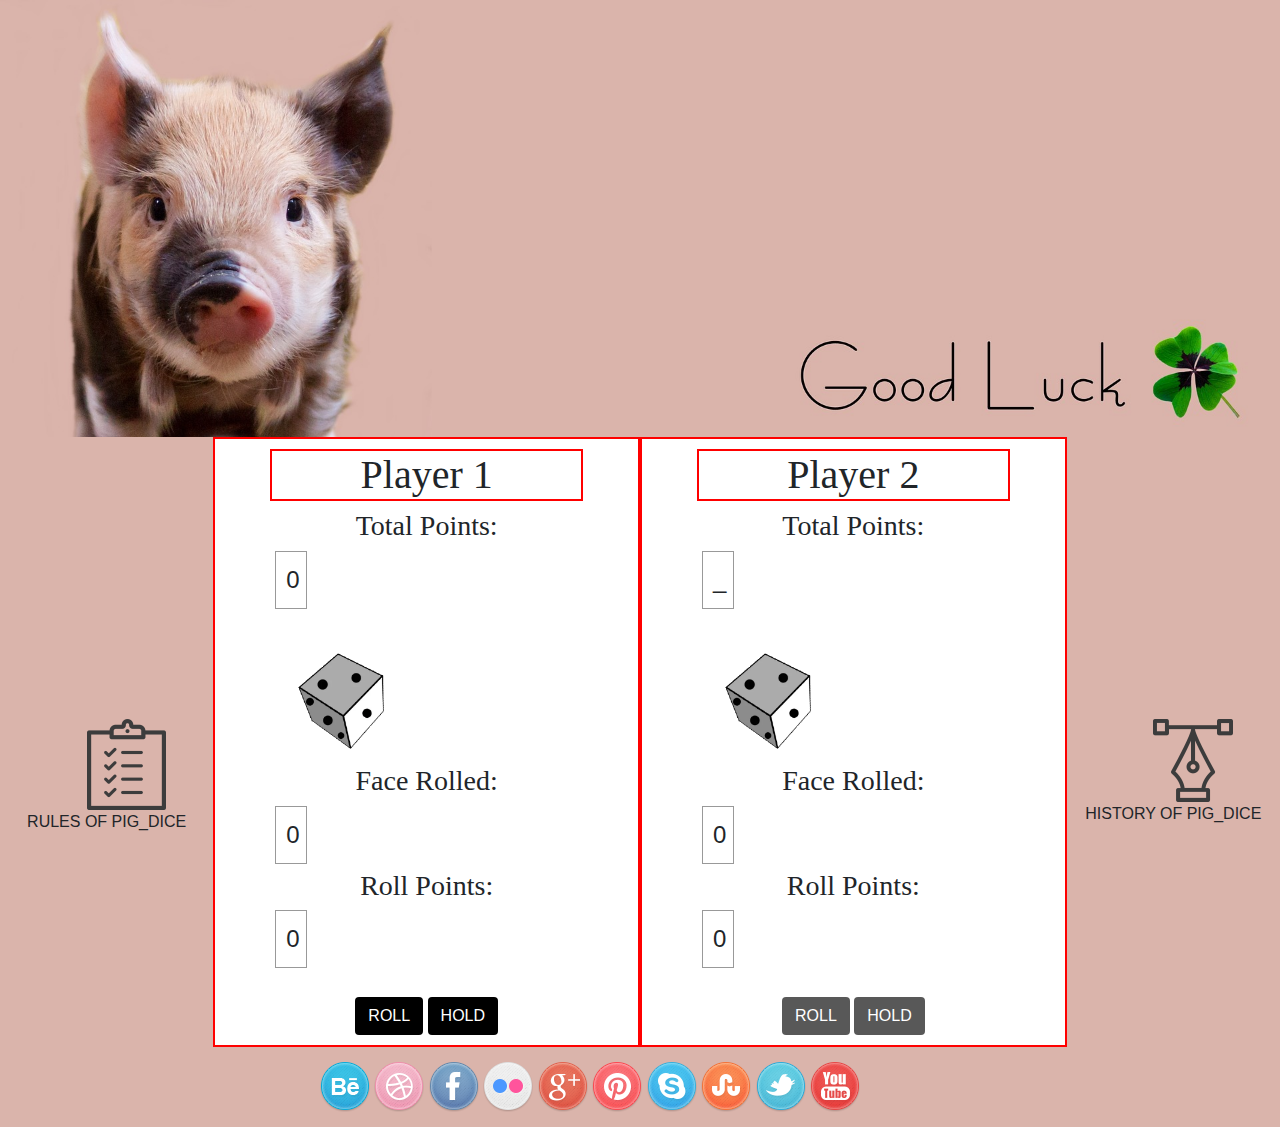
<file: game.html>
<!DOCTYPE html>
<html lang="en">

<head>
    <meta charset="UTF-8">
    <meta name="viewport" content="width=device-width, initial-scale=1.0">
    <meta http-equiv="X-UA-Compatible" content="ie=edge">
    <title>the_game</title>
    <link href="https://stackpath.bootstrapcdn.com/bootstrap/4.3.1/css/bootstrap.min.css" rel="stylesheet"
        integrity="sha384-ggOyR0iXCbMQv3Xipma34MD+dH/1fQ784/j6cY/iJTQUOhcWr7x9JvoRxT2MZw1T" crossorigin="anonymous">
    <link rel="stylesheet" href="css/game.css">
    <script src="https://code.jquery.com/jquery-3.4.1.min.js"
        integrity="sha256-CSXorXvZcTkaix6Yvo6HppcZGetbYMGWSFlBw8HfCJo=" crossorigin="anonymous"></script>
    <script src="js/game.js"></script>
</head>

<body>
    <img src="images/piglet-3045288_1920.jpg" alt="goodluck" style="width:100%; height:auto;">
    <div class='all'>
        <div class='container-fluid'>
            <div class='row'>
                <div class='col-md-2'>
                    <div id='l_portal'>
                        <div class='b_rules'>
                            <img id='rules' src="images/services_icons/product_icon.png" alt="icon2">
                        </div>
                        <p id='l_rules'>RULES OF PIG_DICE</p>
                    </div>
                    <div class='g_portal_1'>
                        <div class='b_game'>
                            <img id='game' src="images/services_icons/dev_icon.png" alt="icon2">
                        </div>
                        <p id='l_game'>GO TO PIG_DICE GAME</p>
                    </div>
                </div>
                <div id='col-md-8-r' class='col-md-8'>
                    <h1>PAY KEEN ATTENTION YE PLAYER</h1>
                    <h2 id='behold'>FOR BEHOLD!</h2>
                    <h3>I PRESENT TO THEE:</h3>
                    <h4>THE RULES OF PIG_DICE</h4>
                    <p>Whether you are stuck in a waiting room, needing entertainment at a restaurant, or looking for a
                        simple game to play while on vacation, Pig is the perfect way to pass the time with family. And
                        all you need is one six-sided die and a way to keep score.</p>
                    <p>Pig is considered a jeopardy game, where you risk everything to see if you can win more. The
                        numbers on the die (except for "1") each represent points that can accumulate—the winner is the
                        first player to reach 100 points. </p>
                    <br>
                    <h2>Number of Players</h2>
                    <p>The game of Pig is best with two players, but it can work with more people. Just keep in mind
                        that the downtime between turns grows longer with each additional player, which could be
                        challenging for the little ones.
                    </p>
                    <br>
                    <h2>Game Rules</h2>
                    <p>On a turn, a player rolls the die repeatedly. The goal is to accumulate as many points as
                        possible, adding up the numbers rolled on the die. However, if a player rolls a 1, the player's
                        turn is over and any points they have accumulated during this turn are forfeited. Rolling a 1
                        doesn't wipe out your entire score from previous turns, just the total earned during that
                        particular roll.</p>
                    <p>A player can also choose to hold (stop rolling the die) if they do not want to take a chance of
                        rolling a 1 and losing all of their points from this turn. If the player chooses to hold, all of
                        the points rolled during that turn are added to his or her score.</p>
                    <p>When a player reaches a total of 100 or more points, the game ends and that player is the winner.
                    </p>
                    <br>
                    <h2>Scoring Examples</h2>
                    <p>Here are two examples of how to keep score in Pig:</p>
                    <p>Example 1: Sherri rolls a 3 and decides to continue rolling. She rolls seven more times, getting
                        a 6, 6, 6, 4, 5, 6, and then 1. Because she rolled a 1, Sherri's turn is over and she earns 0
                        points for this turn.</p>
                    <p>Example 2: Craig rolls a 6 and decides to continue. He then chooses to roll four more times,
                        getting a 3, 4, 2, and 6. He decides to hold (and not take a chance of getting a 1). Craig earns
                        21 points for this turn (6+3+4+2+6 = 21).</p>
                </div>
                <div id='col-md-8-h' class="col-md-8">
                    <h1>PAY KEEN ATTENTION YE PLAYER</h1>
                    <h2 id='behold'>FOR BEHOLD!</h2>
                    <h3>I PRESENT TO THEE:</h3>
                    <h4>THE HISTORY OF PIG_DICE</h4>
                    <p>Pig is a simple dice game first described in print by John Scarne in 1945. As with many games of
                        folk origin, Pig is played with many rule variations. Commercial variants of Pig include Pass
                        the Pigs, Pig Dice, and Skunk. Pig is commonly used by mathematics teachers to teach probability
                        concepts.</p>
                    <p>Pig is one of a family of dice games described by Reiner Knizia as "jeopardy dice games". For
                        jeopardy dice games, the dominant type of decision is whether or not to jeopardize previous
                        gains by rolling for potential greater gains. Most jeopardy dice games can be further subdivided
                        into two categories: jeopardy race games and jeopardy approach games. In jeopardy race games,
                        the object is to be the first to meet or exceed a goal score (e.g. Pig, Pass the Pigs, Cosmic
                        Wimpout, Can't Stop). In jeopardy approach games, the object is to most closely approach a goal
                        score without exceeding it.</p>
                    <br>
                    <h2>CONTEMPORARY PIG_DICE IN TEACHING</h2>
                    <p>Pig is a folk jeopardy dice game described by John Scarne in 1945, and was an ancestor of the
                        modern game Pass the Pigs® (originally called PigMania®).</p>
                    <p>Pig often serves as a simple example for teaching probability concepts from the middle school
                        level upwards. The game also provides exercises for teaching Computer Science in areas ranging
                        from introductory courses to advanced machine learning material.</p>
                    <br>
                    <h2>ALTERNATIVE VERSIONS OF CONTEMPORARY PIG_DICE</h2>
                    <h5>1)Skunk</h5>
                    <p>Skunk (or Think) is a variation of Two-Dice Pig that is played with large groups.</p>
                    <p>Rather than rolling in turn, all players begin the round standing. At any point in the round, a
                        player may hold by sitting down. The round continues until a 1 is rolled, or all players have
                        sat down. Skunk is played in five rounds, and scoring is recorded in a 5-column table with
                        columns labeled with the letters of the word "SKUNK". The first round score is entered in the
                        "S"-column, the next in the first "K"-column, and so on. After five rounds, the highest-scoring
                        player is the winner.</p>
                    <h5>2)Two-Dice Pig</h5>
                    <p>This variation is the same as Pig, except:</p>
                    <ul>
                        <li>Two standard dice are rolled. If neither shows a 1, their sum is added to the turn total.
                        </li>
                        <li>If a single 1 is rolled, the player scores nothing and the turn ends.</li>
                        <li>If two 1s are rolled, the player’s entire score is lost, and the turn ends.</li>
                        <li>If a double is rolled, the point total is added to the turn total as with any roll but the
                            player is obligated to roll again (possible sub-variation of the two-dice game.)</li>
                    </ul>
                    <h5>3)Big Pig</h5>
                    <p>This variation is the same as Two-Dice Pig, except:</p>
                    <ul>
                        <li>If two 1s are rolled, the player adds 25 to the turn total.</li>
                        <li>If other doubles are rolled, the player adds twice the value of the dice to the turn total.
                        </li>
                    </ul>
                </div>
                <div class='col-md-4'>
                    <div class='rolls'>
                        <div class="split left">
                            <div class="centered">
                                <div class='righty'>
                                    <h1 class='player_head'>Player 1</h1>
                                </div>
                                <div class='total_points' id='total_points_1'>
                                    <h3>Total Points:</h3>
                                    <div class='rolex' id='totalStatus1'>0</div>
                                </div>
                                <div class='portrayed' id='wavy_1'>
                                    <img src="images/WavyLimpingKiwi.webp" alt="dice roll"
                                        style='height: 150px; width:auto'>
                                </div>
                                <div class='portrayed' id='null_1'>
                                    <img src="images/stop-sign-35069_1280.png" alt="frame"
                                        style="height:150px; width:auto;">
                                </div>
                                <div class='die_roll' id='rolly_1'>
                                    <img src="images/dice/PastelComplicatedAfricanfisheagle.webp" alt="dice roll"
                                        style='height: 150px; width:auto'>
                                </div>
                                <div class="die">
                                    <img src="images/dice/dice-1.png" alt="Result for Player 1"
                                        style="height: 150px; width: auto;">
                                    <img src="images/dice/dice-2.png" alt="Result for Player 1"
                                        style="height: 150px; width: auto;">
                                    <img src="images/dice/dice-3.png" alt="Result for Player 1"
                                        style="height: 150px; width: auto;">
                                    <img src="images/dice/dice-4.png" alt="Result for Player 1"
                                        style="height: 150px; width: auto;">
                                    <img src="images/dice/dice-5.png" alt="Result for Player 1"
                                        style="height: 150px; width: auto;">
                                    <img src="images/dice/dice-6.png" alt="Result for Player 1"
                                        style="height: 150px; width: auto;">
                                </div>
                                <div class='face_rolled' id='face_1'>
                                    <h3>Face Rolled:</h3>
                                    <div class='rolex' id='faceStatus1'>0</div>
                                </div>
                                <div class='roll_points' id='roll_points_1'>
                                    <h3>Roll Points:<span id='roll_1'></h3>
                                    <div class='rolex' id='rollStatus1'>0</div>
                                </div>
                            </div>
                        </div>
                    </div>
                    <br>
                    <div class='buttons' id='active1'>
                        <button class="btn" id='rD_1' onclick="rollDice1()">ROLL</button>
                        <button class="btn" id='rA_1' onclick="rollAgain()">ROLL</button>
                        <button class="btn">HOLD</button>
                    </div>
                    <div class='buttons_inactive' id='inactive1'>
                        <button class="btn" onclick="rollDiceOne()" disabled>ROLL</button>
                        <button class="btn" disabled>HOLD</button>
                    </div>
                </div>
                <div class='col-md-4'>
                    <div class="split right">
                        <div class="centered">
                            <div class='righty'>
                                <h1 class='player_head'>Player 2</h1>
                            </div>
                            <div class='total_points' id='total_points_2'>
                                <h3>Total Points:</h3>
                                <div class='rolex' id='totalStatus2'>_</div>
                            </div>
                            <div class='portrayed' id='wavy_2'>
                                <img src="images/WavyLimpingKiwi.webp" alt="dice roll"
                                    style='height: 150px; width:auto'>
                            </div>
                            <div class='portrayed' id='null_2'>
                                <img src="images/stop-sign-35069_1280.png" alt="frame"
                                    style="height:150px; width:auto;">
                            </div>
                            <div class='die_roll' id='rolly_2'>
                                <img src="images/dice/PastelComplicatedAfricanfisheagle.webp" alt="dice roll"
                                    style='height: 150px; width:auto'>
                            </div>
                            <div class='die'>
                                <img src="images/dice/dice-1.png" alt="Result for Player 1"
                                    style="height: 150px; width: auto;">
                                <img src="images/dice/dice-2.png" alt="Result for Player 1"
                                    style="height: 150px; width: auto;">
                                <img src="images/dice/dice-3.png" alt="Result for Player 1"
                                    style="height: 150px; width: auto;">
                                <img src="images/dice/dice-4.png" alt="Result for Player 1"
                                    style="height: 150px; width: auto;">
                                <img src="images/dice/dice-5.png" alt="Result for Player 1"
                                    style="height: 150px; width: auto;">
                                <img src="images/dice/dice-6.png" alt="Result for Player 1"
                                    style="height: 150px; width: auto;">
                            </div>
                            <div class='face_rolled' id='face_2'>
                                <h3>Face Rolled:</h3>
                                <div class='rolex' id='faceStatus2'>0</div>
                            </div>
                            <div class='roll_points' id='roll_points_2'>
                                <h3>Roll Points:</h3>
                                <div class='rolex' id='rollStatus2'>0</div>
                            </div>
                            <br>
                            <div class='buttons' id='active2'>
                                <button class="btn" id='rD' onclick="rollDice()">ROLL</button>
                                <button class="btn" id='rA' onclick="rollAgain()">ROLL</button>
                                <button class="btn" id='hold2' onclick="hold()">HOLD</button>
                            </div>
                            <div class='buttons_inactive' id='inactive2'>
                                <button class="btn" id='rD' onclick="rollDice()" disabled>ROLL</button>
                                <button class="btn" id='rA' onclick="rollAgain()" disabled>ROLL</button>
                                <button class="btn" onclick="hold_1()" disabled>HOLD</button>
                            </div>
                        </div>
                    </div>
                </div>
                <div class='col-md-2'>
                    <div id='r_portal'>
                        <div class='b_history'>
                            <img id='history' src="images/services_icons/design_icon.png" alt="icon2">
                        </div>
                        <p id='l_history'>HISTORY OF PIG_DICE</p>
                    </div>
                    <div class='g_portal_2'>
                        <div class='b_game'>
                            <img id='game' src="images/services_icons/dev_icon.png" alt="icon2">
                        </div>
                        <p id='l_game'>GO TO PIG_DICE GAME</p>
                    </div>
                </div>
            </div>
        </div>
    </div>
    <div class='footer'>

        <img src="images/social_icons/behance.png" alt="behance">

        <img src="images/social_icons/dribble.png" alt="behance">

        <img src="images/social_icons/facebook.png" alt="behance">

        <img src="images/social_icons/flickr.png" alt="behance">

        <img src="images/social_icons/g_plus.png" alt="behance">

        <img src="images/social_icons/pinterest.png" alt="behance">

        <img src="images/social_icons/skype.png" alt="behance">

        <img src="images/social_icons/stumble_upon.png" alt="behance">

        <img src="images/social_icons/twitter.png" alt="behance">

        <img src="images/social_icons/you_tube.png" alt="behance">

    </div>
</body>

</html>
</file>
<file: css/game.css>
.die {
    display: none;
}

#col-md-8-r {
    font-family: 'courier new';
    display: none;
}

#col-md-8-h {
    font-family: 'courier new';
    display: none;
}

h1 {
    text-align: center;
    font-family: 'Helvetica Neue';
    color: #212529;
}

h2 {
    text-align: center;
    font-family: 'Helvetica Neue';
    color: white;
}

#behold {
    color: #212529;
}

h3 {
    text-align: center;
    font-family: 'Helvetica Neue'
}

h4 {
    text-align: center;
    font-family: 'Helvetica Neue';
    font-size: 44px;
    color: white;
}

.row {
    background-color: #DAB4AB;
}

.col-md-4 {
    border: 2px solid red;
    padding-left: 55px;
    padding-right: 55px;
    padding-bottom: 10px;
    padding-top: 10px;
    background-color: white;
}

#l_rules {
    text-align: center;
}

#l_history {
    text-align: center;
}

.btn {
    background-color: black;
    color: white;
}

.portrayed {
    border: red solid 2px;
    padding-left: 80px;
    display: none;
}

#rA {
    display: none;
}

#rA_1 {
    display: none;
}

/* .righty {
    padding-left: 60px;
} */

.player_head {
    border: 2px red solid;
}

.col-md-2 {
    /* border: 2px solid red; */
    padding-top: 22%;
    /* padding-bottom: 10%; */
    /* padding-right: 30px; */
    text-align: center;
}

.container {
    padding-left: 0px;
    padding-right: 0px;
    margin: 0px;
    margin-right: 0px;
}

.footer {
    padding-top: 15px;
    padding-bottom: 15px;
    background-color: #DAB4AB;
    padding-left: 25%;
    padding-right: 25%;
}

.rolex {
    width: 32px;
    padding: 10px;
    font-size: 24px;
    text-align: center;
    margin: 5px;
    border: #999 1px solid;
}

.b_rules {
    /* border: 2px solid red; */
    padding-left: 40px;
}

.b_history {
    /* border: 2px solid red; */
    padding-left: 40px;
}

.buttons {
    /* border: 2px solid red; */
    padding-left: 85px;
}

.buttons_inactive {
    /* border: 2px solid red; */
    padding-left: 85px;
}

#active2 {
    display: none;
}

#inactive1 {
    display: none;
}

.g_portal_1 {
    display: none;
}

.g_portal_2 {
    display: none;
}
</file>
